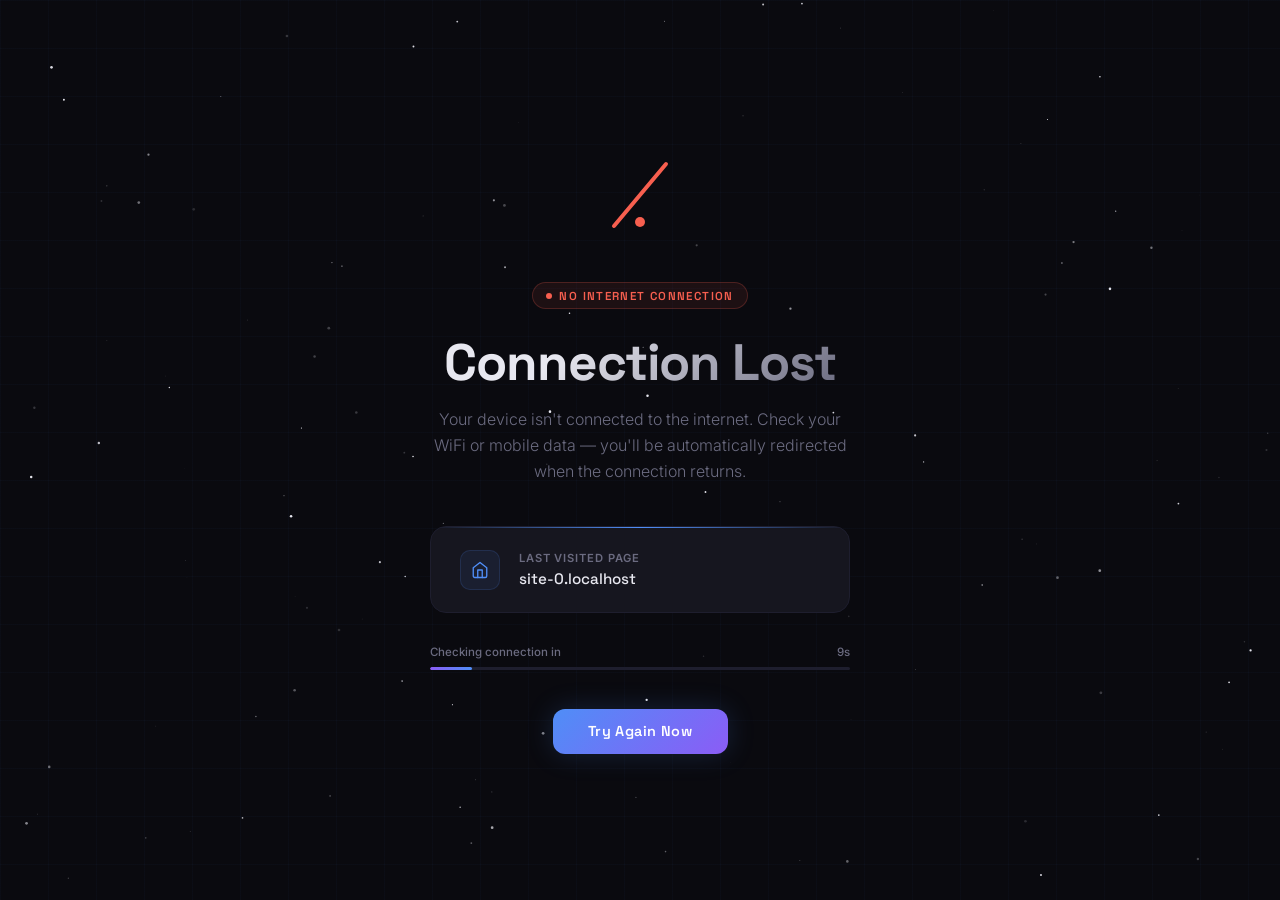
<file: offline.html>
<!DOCTYPE html>
<html lang="en">
<head>
  <meta charset="UTF-8" />
  <meta name="viewport" content="width=device-width, initial-scale=1.0" />
  <title>No Connection — Offline</title>
  <link rel="preconnect" href="https://fonts.googleapis.com" />
  <link href="https://fonts.googleapis.com/css2?family=Space+Grotesk:wght@300;400;500;600;700&family=Inter:wght@300;400;500&display=swap" rel="stylesheet" />

  <style>
    *, *::before, *::after { box-sizing: border-box; margin: 0; padding: 0; }

    :root {
      --bg:      #0A0A0F;
      --border:  #1E1E2E;
      --blue:    #4F8EF7;
      --purple:  #8B5CF6;
      --green:   #30D97A;
      --red:     #F75F4F;
      --ghost:   #E8E8F0;
      --dim:     #6B6B80;
      --card:    #16161F;
    }

    html, body {
      height: 100%;
      background: var(--bg);
      color: var(--ghost);
      font-family: 'Inter', sans-serif;
      overflow: hidden;
    }

    #stars {
      position: fixed; inset: 0; z-index: 0; pointer-events: none;
    }

    body::before {
      content: '';
      position: fixed; inset: 0;
      background-image:
        linear-gradient(rgba(79,142,247,.03) 1px, transparent 1px),
        linear-gradient(90deg, rgba(79,142,247,.03) 1px, transparent 1px);
      background-size: 48px 48px;
      z-index: 1; pointer-events: none;
    }

    .shell {
      position: relative; z-index: 2;
      min-height: 100vh;
      display: flex; flex-direction: column;
      align-items: center; justify-content: center;
      padding: 2rem; gap: 0;
    }

    /* ── WiFi Icon ── */
    .signal-wrap { width: 96px; height: 96px; margin-bottom: 2.5rem; }
    .signal-svg  { width: 100%; height: 100%; }

    .arc {
      fill: none; stroke-linecap: round; stroke-width: 5;
      opacity: 0; animation: pulseArc 2.8s ease-in-out infinite;
    }
    .arc-3 { stroke: var(--red); animation-delay: 0s;   }
    .arc-2 { stroke: var(--red); animation-delay: .15s; }
    .arc-1 { stroke: var(--red); animation-delay: .30s; }

    @keyframes pulseArc {
      0%,100% { opacity: 0; }
      40%,60%  { opacity: 1; }
    }

    .dot {
      fill: var(--red);
      animation: dotPulse 2.8s ease-in-out infinite;
    }
    @keyframes dotPulse {
      0%,100% { opacity: .6; }
      50%     { opacity: 1;  }
    }

    .slash {
      stroke: var(--red); stroke-width: 4; stroke-linecap: round;
      animation: slashFade 2.8s ease-in-out infinite;
    }
    @keyframes slashFade {
      0%,100% { opacity: .4; }
      50%     { opacity: 1;  }
    }

    /* Reconnected state — icon turns green */
    .signal-wrap.connected .arc  { stroke: var(--green) !important; animation: none; opacity: 1; }
    .signal-wrap.connected .dot  { fill: var(--green)  !important; animation: none; opacity: 1; }
    .signal-wrap.connected .slash { display: none; }

    /* ── Badge ── */
    .badge {
      display: inline-flex; align-items: center; gap: .45rem;
      font-family: 'Space Grotesk', sans-serif;
      font-size: .72rem; font-weight: 600;
      letter-spacing: .12em; text-transform: uppercase;
      border-radius: 100px; padding: .35rem .85rem;
      margin-bottom: 1.6rem;
      transition: color .4s, background .4s, border-color .4s;
      color: var(--red);
      background: rgba(247,95,79,.08);
      border: 1px solid rgba(247,95,79,.22);
    }
    .badge.online {
      color: var(--green);
      background: rgba(48,217,122,.08);
      border-color: rgba(48,217,122,.3);
    }
    .badge-dot {
      width: 6px; height: 6px;
      border-radius: 50%;
      background: currentColor;
      animation: blink 1.2s ease-in-out infinite;
    }
    .badge.online .badge-dot { animation: none; }
    @keyframes blink { 0%,100%{opacity:1} 50%{opacity:.2} }

    /* ── Headline ── */
    h1 {
      font-family: 'Space Grotesk', sans-serif;
      font-size: clamp(2rem, 5vw, 3.2rem);
      font-weight: 700; line-height: 1.1;
      letter-spacing: -.02em; text-align: center;
      margin-bottom: .9rem;
      background: linear-gradient(135deg, var(--ghost) 30%, var(--dim));
      -webkit-background-clip: text;
      -webkit-text-fill-color: transparent;
      background-clip: text;
      transition: background .4s;
    }

    .sub {
      font-size: 1rem; color: var(--dim);
      text-align: center; max-width: 420px;
      line-height: 1.65; margin-bottom: 2.6rem;
      font-weight: 300;
    }

    /* ── Status card ── */
    .card {
      background: var(--card);
      border: 1px solid var(--border);
      border-radius: 16px;
      padding: 1.4rem 1.8rem;
      display: flex; align-items: center; gap: 1.2rem;
      width: 100%; max-width: 420px;
      margin-bottom: 2rem;
      position: relative; overflow: hidden;
    }
    .card::before {
      content: '';
      position: absolute; inset: 0 0 auto 0; height: 1px;
      background: linear-gradient(90deg, transparent, var(--blue), transparent);
      animation: shimmer 3s linear infinite;
    }
    @keyframes shimmer {
      0%   { transform: translateX(-100%); opacity: 0; }
      50%  { opacity: 1; }
      100% { transform: translateX(100%);  opacity: 0; }
    }

    .card-icon {
      width: 40px; height: 40px; border-radius: 10px;
      background: rgba(79,142,247,.08);
      border: 1px solid rgba(79,142,247,.15);
      display: grid; place-items: center; flex-shrink: 0;
    }
    .card-icon svg { width: 18px; height: 18px; }

    .card-body { flex: 1; min-width: 0; }
    .card-label {
      font-size: .7rem; font-weight: 600;
      letter-spacing: .08em; text-transform: uppercase;
      color: var(--dim); margin-bottom: .25rem;
    }
    .card-value {
      font-family: 'Space Grotesk', sans-serif;
      font-size: .95rem; font-weight: 500; color: var(--ghost);
      white-space: nowrap; overflow: hidden; text-overflow: ellipsis;
    }

    /* ── Progress bar ── */
    .progress-wrap { width: 100%; max-width: 420px; margin-bottom: 2.4rem; }
    .progress-head {
      display: flex; justify-content: space-between;
      font-size: .72rem; color: var(--dim);
      margin-bottom: .5rem; font-weight: 500;
    }
    .progress-track {
      height: 3px; background: var(--border);
      border-radius: 100px; overflow: hidden;
    }
    .progress-fill {
      height: 100%; border-radius: 100px;
      background: linear-gradient(90deg, var(--purple), var(--blue));
      width: 0%; transition: width .4s ease;
    }

    /* ── Button ── */
    .btn {
      font-family: 'Space Grotesk', sans-serif;
      font-size: .9rem; font-weight: 600; letter-spacing: .03em;
      color: #fff;
      background: linear-gradient(135deg, var(--blue), var(--purple));
      border: none; border-radius: 12px;
      padding: .85rem 2.2rem; cursor: pointer;
      position: relative; overflow: hidden;
      transition: transform .15s, box-shadow .15s;
      box-shadow: 0 0 28px rgba(79,142,247,.18);
    }
    .btn::after {
      content: ''; position: absolute; inset: 0;
      background: rgba(255,255,255,.12);
      opacity: 0; transition: opacity .15s;
    }
    .btn:hover { transform: translateY(-2px); box-shadow: 0 6px 36px rgba(79,142,247,.3); }
    .btn:hover::after { opacity: 1; }
    .btn:active  { transform: translateY(0); }
    .btn:disabled { opacity: .5; cursor: not-allowed; transform: none; }

    /* ── Toast ── */
    .toast {
      position: fixed; bottom: 2rem; left: 50%;
      transform: translateX(-50%) translateY(120px);
      background: rgba(48,217,122,.1);
      border: 1px solid rgba(48,217,122,.3);
      border-radius: 100px;
      padding: .6rem 1.4rem;
      font-size: .82rem; font-weight: 500; color: var(--green);
      display: flex; align-items: center; gap: .5rem;
      white-space: nowrap;
      transition: transform .5s cubic-bezier(.22,1,.36,1), opacity .5s ease;
      opacity: 0; z-index: 100;
    }
    .toast.show { transform: translateX(-50%) translateY(0); opacity: 1; }

    @media (prefers-reduced-motion: reduce) {
      .arc, .dot, .slash, .badge-dot, .card::before, .progress-fill {
        animation: none !important; transition: none !important;
      }
    }
    @media (max-width: 480px) {
      .card { border-radius: 12px; padding: 1.1rem 1.2rem; }
    }
  </style>
</head>
<body>

<canvas id="stars"></canvas>

<div class="shell">

  <div class="signal-wrap" id="signalWrap">
    <svg class="signal-svg" viewBox="0 0 96 96" fill="none">
      <path class="arc arc-3" d="M14 54 Q48 20 82 54" />
      <path class="arc arc-2" d="M24 62 Q48 36 72 62" />
      <path class="arc arc-1" d="M34 70 Q48 52 62 70" />
      <circle class="dot" cx="48" cy="76" r="5" />
      <line  class="slash" x1="74" y1="18" x2="22" y2="80" />
    </svg>
  </div>

  <div class="badge" id="badge">
    <span class="badge-dot"></span>
    <span id="badgeText">No Internet Connection</span>
  </div>

  <h1 id="headline">Connection Lost</h1>

  <p class="sub" id="subText">
    Your device isn't connected to the internet.
    Check your WiFi or mobile data — you'll be
    automatically redirected when the connection returns.
  </p>

  <div class="card">
    <div class="card-icon">
      <svg viewBox="0 0 24 24" fill="none" stroke="var(--blue)" stroke-width="1.8" stroke-linecap="round" stroke-linejoin="round">
        <path d="M3 9l9-7 9 7v11a2 2 0 0 1-2 2H5a2 2 0 0 1-2-2z"/>
        <polyline points="9 22 9 12 15 12 15 22"/>
      </svg>
    </div>
    <div class="card-body">
      <div class="card-label">Last Visited Page</div>
      <div class="card-value" id="lastPage">Loading…</div>
    </div>
  </div>

  <div class="progress-wrap">
    <div class="progress-head">
      <span id="progressLabel">Checking connection in</span>
      <span id="countdown">10s</span>
    </div>
    <div class="progress-track">
      <div class="progress-fill" id="progressFill"></div>
    </div>
  </div>

  <button class="btn" id="retryBtn" onclick="manualRetry()">
    Try Again Now
  </button>

</div>

<div class="toast" id="toast">
  <span>✓</span> Connection restored! Redirecting…
</div>

<script>
/* ─── Starfield ─── */
(function () {
  const c = document.getElementById('stars');
  const ctx = c.getContext('2d');
  let stars = [];
  function resize() { c.width = innerWidth; c.height = innerHeight; }
  function init() {
    stars = [];
    for (let i = 0; i < 130; i++) {
      stars.push({
        x: Math.random() * c.width,
        y: Math.random() * c.height,
        r: Math.random() * 1.2 + .2,
        speed: Math.random() * .008 + .003,
        phase: Math.random() * Math.PI * 2
      });
    }
  }
  function draw(t) {
    ctx.clearRect(0, 0, c.width, c.height);
    stars.forEach(s => {
      const a = .15 + .85 * (Math.sin(t * s.speed + s.phase) * .5 + .5);
      ctx.beginPath();
      ctx.arc(s.x, s.y, s.r, 0, Math.PI * 2);
      ctx.fillStyle = `rgba(232,232,240,${a})`;
      ctx.fill();
    });
    requestAnimationFrame(draw);
  }
  window.addEventListener('resize', () => { resize(); init(); });
  resize(); init(); requestAnimationFrame(draw);
})();

/* ─── Last Page URL ─── */
const lastPageEl = document.getElementById('lastPage');

// Priority: URL param → sessionStorage → referrer
const params    = new URLSearchParams(location.search);
const paramURL  = params.get('from');
const storedURL = sessionStorage.getItem('offlineReturnURL');
const returnURL = paramURL || storedURL || document.referrer || '/';

if (returnURL && returnURL !== location.href && returnURL !== window.location.origin + '/offline.html') {
  sessionStorage.setItem('offlineReturnURL', returnURL);
}

try {
  const u = new URL(returnURL, location.origin);
  lastPageEl.textContent = u.hostname + (u.pathname.length > 1 ? u.pathname : '');
} catch {
  lastPageEl.textContent = 'Previous page';
}

/* ─── Countdown / Progress Bar ─── */
const INTERVAL  = 10;
let remaining   = INTERVAL;
let reconnected = false;

const fillEl      = document.getElementById('progressFill');
const countEl     = document.getElementById('countdown');
const progressLbl = document.getElementById('progressLabel');

function resetCountdown() {
  remaining = INTERVAL;
  fillEl.style.width = '0%';
  countEl.textContent = INTERVAL + 's';
}

function tick() {
  if (reconnected) return;
  remaining = Math.max(0, remaining - 1);
  const pct = ((INTERVAL - remaining) / INTERVAL) * 100;
  fillEl.style.width = pct + '%';
  countEl.textContent = remaining + 's';

  if (remaining <= 0) {
    resetCountdown();
    checkConnection();
  }
}

const tickTimer = setInterval(tick, 1000);

/* ─── Connection Check (multi-URL fallback) ─── */
const PROBE_URLS = [
  'https://www.google.com/favicon.ico',
  'https://httpbin.org/get',
  'https://api.ipify.org/?format=json'
];
let probeIndex = 0;

async function checkConnection() {
  if (reconnected) return;

  const url = PROBE_URLS[probeIndex % PROBE_URLS.length];
  probeIndex++;

  try {
    const res = await fetch(url, {
      method: 'GET',
      mode: 'no-cors',       // avoids CORS block — opaque response still proves connectivity
      cache: 'no-store',
      signal: AbortSignal.timeout(5000)
    });
    // With mode:'no-cors' a successful fetch (even opaque) means we're online
    onReconnected();
  } catch (err) {
    // Still offline — nothing to do
  }
}

/* ─── On Reconnected ─── */
function onReconnected() {
  if (reconnected) return;
  reconnected = true;
  clearInterval(tickTimer);

  // Update UI to "connected" state
  document.getElementById('signalWrap').classList.add('connected');
  const badge = document.getElementById('badge');
  badge.classList.add('online');
  document.getElementById('badgeText').textContent = 'Connection Restored!';
  document.getElementById('headline').textContent  = 'Back Online';
  document.getElementById('subText').textContent   = 'Your internet connection is restored. Taking you back now…';
  document.getElementById('progressLabel').textContent = 'Redirecting in';
  document.getElementById('retryBtn').disabled = true;

  // Fill bar to 100% over 2s
  fillEl.style.transition = 'width 2s linear';
  fillEl.style.width = '100%';
  fillEl.style.background = 'var(--green)';
  countEl.textContent = '2s';

  // Show toast
  document.getElementById('toast').classList.add('show');

  // Tick down 2→1→0
  let c = 2;
  const tid = setInterval(() => {
    c--;
    countEl.textContent = c + 's';
    if (c <= 0) clearInterval(tid);
  }, 1000);

  // Redirect
  setTimeout(() => {
    const target = sessionStorage.getItem('offlineReturnURL') || '/';
    try {
      // If the SW cached the page, a normal navigation will work
      window.location.replace(target);
    } catch {
      window.location.href = target;
    }
  }, 2000);
}

/* ─── Manual Retry ─── */
function manualRetry() {
  if (reconnected) return;
  resetCountdown();
  checkConnection();
}

/* ─── Native browser online event (instant trigger) ─── */
window.addEventListener('online', () => {
  // Small delay so the network is actually ready
  setTimeout(checkConnection, 600);
});

/* ─── Also listen to SW messages ─── */
if ('serviceWorker' in navigator && navigator.serviceWorker.controller) {
  navigator.serviceWorker.addEventListener('message', (e) => {
    if (e.data && e.data.type === 'ONLINE') onReconnected();
  });
}

/* ─── Run an immediate check on load ─── */
checkConnection();
</script>
</body>
</html>
</file>
